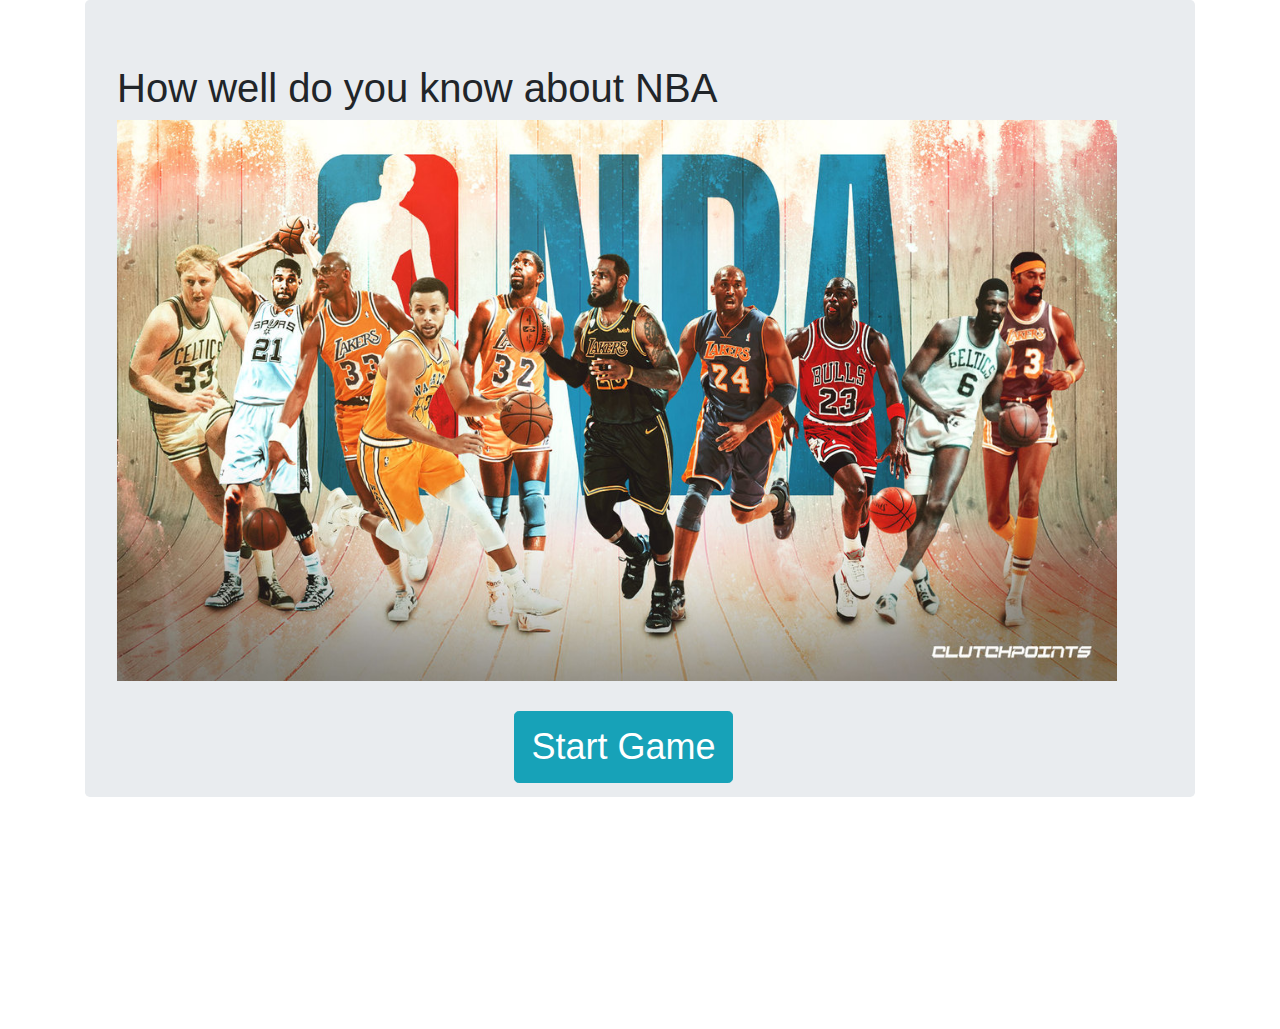
<file: final/index.html>
<!DOCTYPE html>
<html lang="en">
  <head>
    <meta charset="UTF-8" />
    <meta name="viewport" content="width=device-width, initial-scale=1.0" />
    <meta http-equiv="X-UA-Compatible" content="ie=edge" />
    <title>How well do you know about NBA?</title>
    <link
      rel="stylesheet"
      href="https://stackpath.bootstrapcdn.com/bootstrap/4.3.1/css/bootstrap.min.css"
      integrity="sha384-ggOyR0iXCbMQv3Xipma34MD+dH/1fQ784/j6cY/iJTQUOhcWr7x9JvoRxT2MZw1T"
      crossorigin="anonymous"
    />
    <link rel="stylesheet" href="./assets/css/style.css" />
  </head>
  <body>
    <div class="container">
      <div class="jumbotron">
        <h1>How well do you know about NBA</h1>
        <picture><img src='./assets/images/NBA.jpg' style="width:1000px;"></picture>
        <button class="btn btn-info btn-lg" style="font-size: 2.25rem; position:relative; left:38%; margin-top:30px; margin-bottom: -50px;" id="start">Start Game</button>
      </div>
      
      <h3 id="time" ></h3>
      <div id="game" style="padding-bottom:200px; font-size: 1.5em;"></div>
      

    </div>


    <script
      src="https://code.jquery.com/jquery-3.4.1.min.js"
      integrity="sha256-CSXorXvZcTkaix6Yvo6HppcZGetbYMGWSFlBw8HfCJo="
      crossorigin="anonymous"
    ></script>
    <script src="./assets/js/questions.js"></script>
    <script src="./assets/js/app.js"></script>
  </body>
</html>
</file>
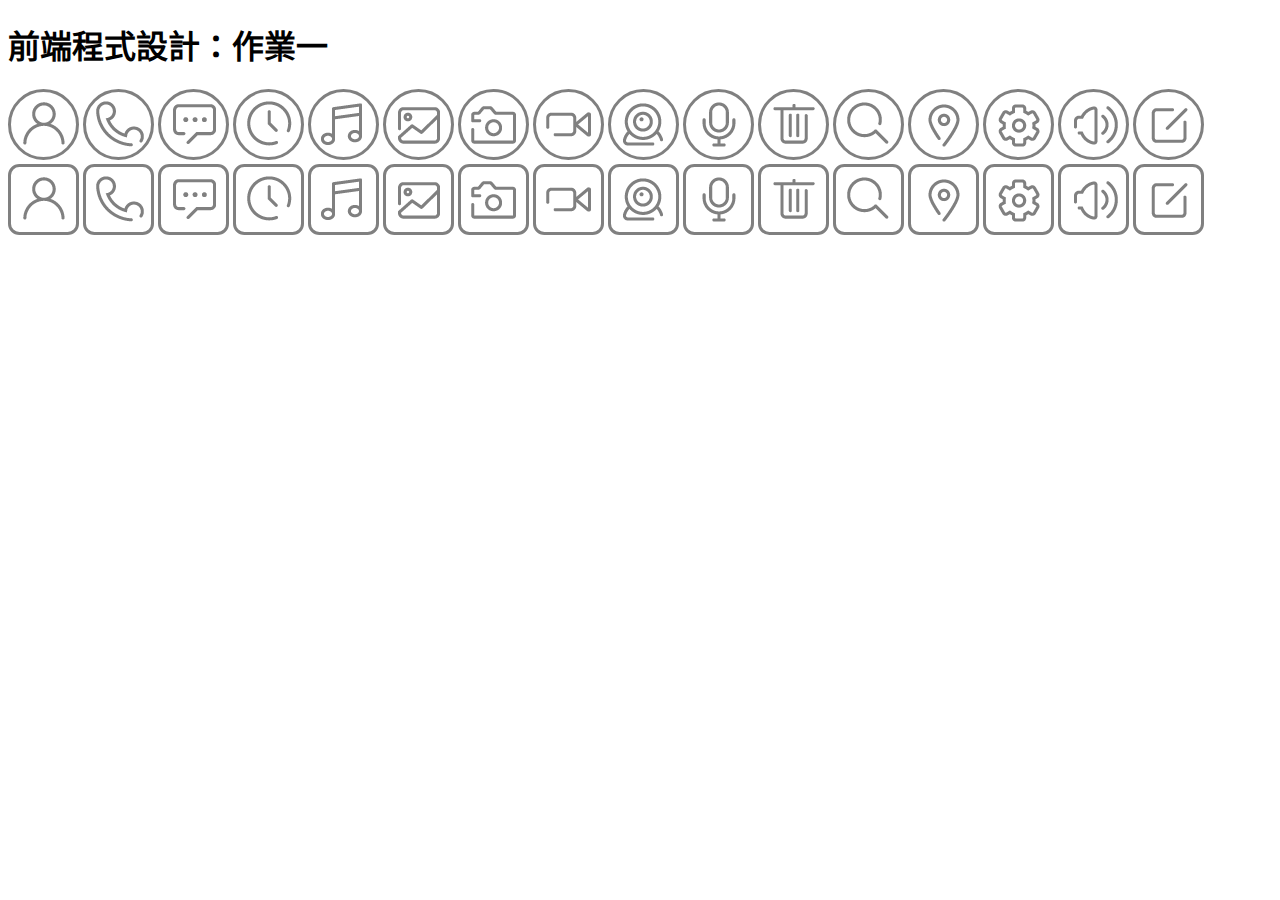
<file: 109-1Frontend/HW1/index.html>
<!DOCTYPE html>
<html lang="zh-TW">

<head>
    <meta charset="UTF-8">
    <meta name="viewport" content="width=device-width, initial-scale=1.0">
    <title>前端程式設計：作業一</title>
    <link rel="stylesheet" href="./css/icon.css">
</head>

<body>
    <h1>前端程式設計：作業一</h1>
    <div class="i i-person circle"></div>
    <div class="i i-phone circle"></div>
    <div class="i i-message circle"></div>
    <div class="i i-clock circle"></div>
    <div class="i i-music circle"></div>
    <div class="i i-photo circle"></div>
    <div class="i i-photocamera circle"></div>
    <div class="i i-videocamera circle"></div>
    <div class="i i-webcam circle"></div>
    <div class="i i-microphone circle"></div>
    <div class="i i-trashcan circle"></div>
    <div class="i i-find circle"></div>
    <div class="i i-location circle"></div>
    <div class="i i-setting circle"></div>
    <div class="i i-speaker circle"></div>
    <div class="i i-note circle"></div>
    <br>
    <div class="i i-person rounded-rectangle"></div>
    <div class="i i-phone rounded-rectangle"></div>
    <div class="i i-message rounded-rectangle"></div>
    <div class="i i-clock rounded-rectangle"></div>
    <div class="i i-music rounded-rectangle"></div>
    <div class="i i-photo rounded-rectangle"></div>
    <div class="i i-photocamera rounded-rectangle"></div>
    <div class="i i-videocamera rounded-rectangle"></div>
    <div class="i i-webcam rounded-rectangle"></div>
    <div class="i i-microphone rounded-rectangle"></div>
    <div class="i i-trashcan rounded-rectangle"></div>
    <div class="i i-find rounded-rectangle"></div>
    <div class="i i-location rounded-rectangle"></div>
    <div class="i i-setting rounded-rectangle"></div>
    <div class="i i-speaker rounded-rectangle"></div>
    <div class="i i-note rounded-rectangle"></div>
</body>

</html>
</file>
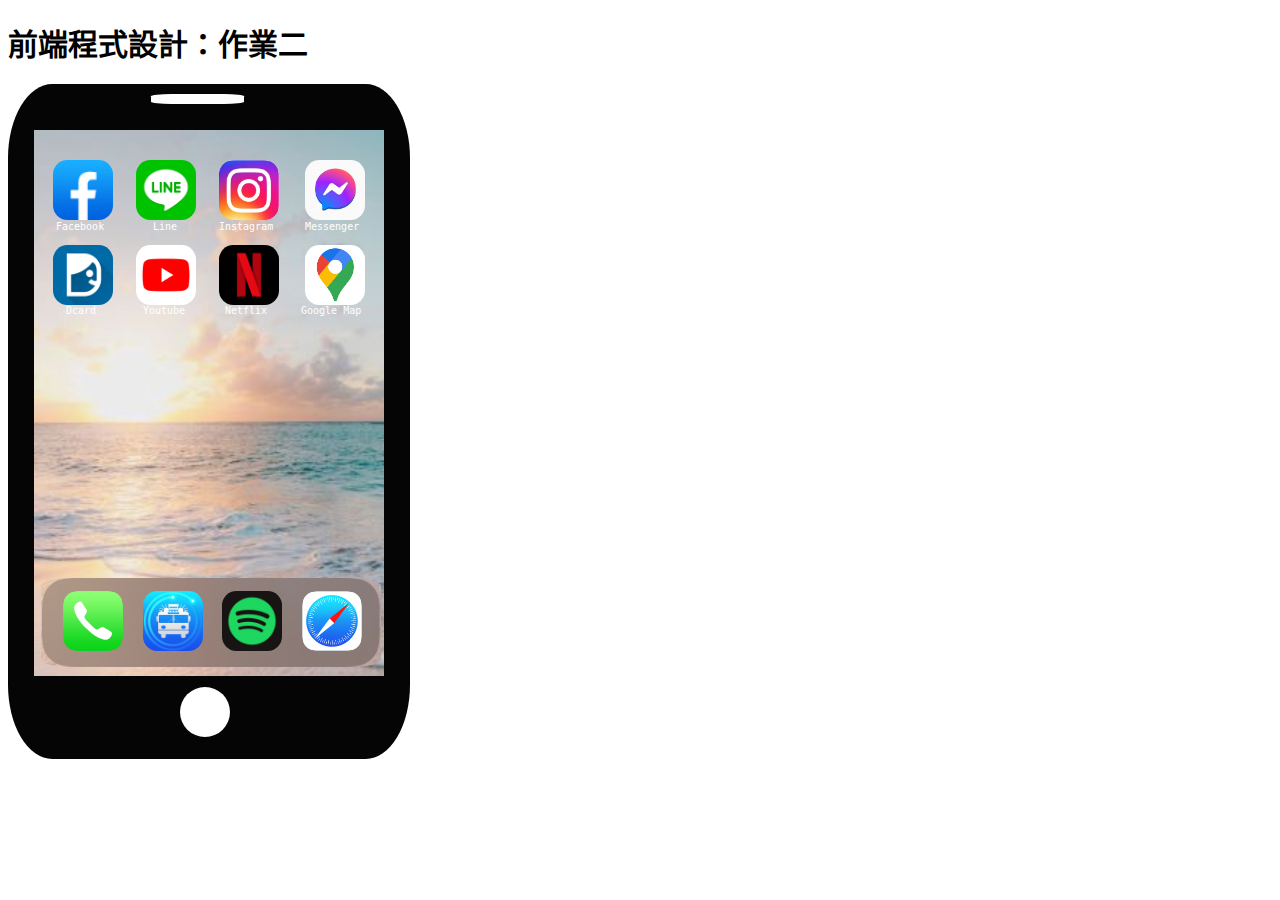
<file: 109-1Frontend/HW2/index.html>
<!DOCTYPE html>
<html lang="zh-TW">

<head>
    <meta charset="UTF-8">
    <meta name="viewport" content="width=device-width, initial-scale=1.0">
    <title>前端程式設計：作業二</title>
    <link rel="stylesheet" href="./css/phone.css">
</head>

<body>
    <h1 style="font-size: 30px;">前端程式設計：作業二</h1>
    <div class = "phone_frame">
        <div class = "phone_microphone"></div>
        <br>
        <div class = "wallpaper">
            <a href="https://www.facebook.com/" target = "_blank" ><div class = "app_row1 facebook"></div></a>
            <a href="https://line.me/zh-hant/" target = "_blank"><div class = "app_row1 line"></div></a>
            <a href="https://www.instagram.com/" target = "_blank"><div class = "app_row1 ig"></div></a>
            <a href="https://www.messenger.com/" target = "_blank"><div class = "app_row1 messenger"></div></a>
            <span style = "position: absolute; top:91px ; left:22px; font-family:monospace; color: white; font-size: 10px; display: inline-block;">Facebook</span>
            <span style = "position: absolute; top:91px ; left:119px; font-family:monospace; color: white; font-size: 10px; display: inline-block;">Line</span>
            <span style = "position: absolute; top:91px ; left:185px; font-family:monospace; color: white; font-size: 10px; display: inline-block;">Instagram</span>
            <span style = "position: absolute; top:91px ; left:271px; font-family:monospace; color: white; font-size: 10px; display: inline-block;">Messenger</span>
                
            <a href="https://www.dcard.tw/f" target = "_blank"><div class = "app_row2 dcard"></div></a>
            <a href="https://www.youtube.com/" target = "_blank"><div class = "app_row2 youtube"></div></a>
            <a href="https://www.netflix.com/tw-en/" target = "_blank"><div class = "app_row2 netflix"></div></a>
            <a href=https://www.google.com.tw/maps/?hl=zh-TW target = "_blank"><div class = "app_row2 googlemap"></div></a>
            <span style = "position: absolute; top:175px ; left:32px; font-family:monospace; color: white; font-size: 10px; display: inline-block;">Dcard</span>
            <span style = "position: absolute; top:175px ; left:109px; font-family:monospace; color: white; font-size: 10px; display: inline-block;">Youtube</span>
            <span style = "position: absolute; top:175px ; left:191px; font-family:monospace; color: white; font-size: 10px; display: inline-block;">Netflix</span>
            <span style = "position: absolute; top:175px ; left:267px; font-family:monospace; color: white; font-size: 10px; display: inline-block;">Google Map</span>
            
            <br><br><br><br><br><br><br><br><br><br><br><br><br><br>

            <div class = "bottom_block">
                <div class = "app_row3 phone"></div>
                <a href="https://pda.5284.gov.taipei/MQS/businfo1.jsp" target = "_blank"><div class = "app_row3 bus"></div></a>
                <a href="https://www.spotify.com/tw/" target = "_blank"><div class = "app_row3 spotify"></div></a>
                <a href="https://www.apple.com/tw/safari/" target = "_blank"><div class = "app_row3 safari"></div></a>
            </div>
        </div>
        <br>
        <div class = "phone_botton"></div>

    </div>
</body>
</file>
<file: final/assets/css/style.css>
.choice {
    border: 1px solid rgb(139, 139, 139);
    background-color: rgb(255, 255, 255);
    padding: 10px;
    border-radius: 4px;
    cursor: pointer;
}
.choice:hover{
    background-color: rgb(186, 193, 199);
}
.result {
        background-color: rgb(190, 253, 255);
}

.question{
    background-color: rgb(166, 220, 245);
    padding: 10px;
    border-radius: 4px;
    margin-bottom: 10px;
}
</file>
<file: 109-1Frontend/HW1/css/icon.css>
.circle {
    width: 65px;
    height: 65px;
    border-radius: 50%;
    display: inline-block;
    border-style: solid;
    border-width: 3px;
    border-color: #808080;
}

.i {
    background-image: url(../img/icon-list.png);
}

.rounded-rectangle {
    width: 65px;
    height: 65px;
    border-radius: 16%;
    display: inline-block;
    border-style: solid;
    border-width: 3px;
    border-color: #808080;
}


.i-person {
    /*background-size: cover;*/
    background-position-x: 462px;
    background-position-y: 460px;
}

.i-phone {
    /*background-size: cover;*/
    background-position-x: 344px;
    background-position-y: 460px;
}

.i-message {
    /*background-size: cover;*/
    background-position-x: 225px;
    background-position-y: 460px;
}

.i-clock {
    /*background-size: cover;*/
    background-position-x: 106px;
    background-position-y: 460px;
}

.i-music {
    /*background-size: cover;*/
    background-position-x: 460px;
    background-position-y: 342px;
}

.i-photo {
    /*background-size: cover;*/
    background-position-x: 344px;
    background-position-y: 342px;
}

.i-photocamera {
    /*background-size: cover;*/
    background-position-x: 224px;
    background-position-y: 342px;
}

.i-videocamera {
    /*background-size: cover;*/
    background-position-x: 105px;
    background-position-y: 342px;
}

.i-webcam {
    /*background-size: cover;*/
    background-position-x: 461px;
    background-position-y: 222px;
}

.i-microphone {
    /*background-size: cover;*/
    background-position-x: 343px;
    background-position-y: 222px;
}

.i-trashcan {
    /*background-size: cover;*/
    background-position-x: 224px;
    background-position-y: 222px;
}

.i-find {
    /*background-size: cover;*/
    background-position-x: 105px;
    background-position-y: 222px;
}

.i-location {
    /*background-size: cover;*/
    background-position-x: 463px;
    background-position-y: 104px;
}

.i-setting {
    /*background-size: cover;*/
    background-position-x: 344px;
    background-position-y: 104px;
}

.i-speaker {
    /*background-size: cover;*/
    background-position-x: 224px;
    background-position-y: 104px;
}

.i-note {
    /*background-size: cover;*/
    background-position-x: 105px;
    background-position-y: 104px;
}
</file>
<file: 109-1Frontend/HW2/css/phone.css>
.phone_frame {
    /* position: absolute; */
    width: 402px;
    height: 675px;
    border-radius: 11%;
    display: inline-block;
    background-color: #050505;
}

.phone_microphone {
    left: 2px;
    top: 77px;
    position: absolute;
    width: 93px;
    height: 10px;
    border-radius: 22%;
    display: inline-block;
    margin-left: 149px;
    margin-top: 17px;
    background-color: rgb(255, 255, 255);
}

.phone_botton {
    top: 671px;
    left: 9px;
    position: absolute;
    width: 50px;
    height: 50px;
    border-radius: 50%;
    display: inline-block;
    margin-left: 171px;
    margin-top: 16px;
    background-color: rgb(255, 255, 255);
}


.wallpaper {
    position: absolute;
    left: 9px;
    top: 115px;
    /* max-width: 248.4px; */
    background-size: 364px;
    width: 350px;
    height: 546px;
    border-radius: 0%;
    display: inline-block;
    margin-left: 25px;
    margin-top: 15px;
    background-image: url(../img/wallpaper.jpg);
}

.app_row1 {
    /* left: 37px; */
    /* top: 161px; */
    /* position: absolute; */
    display: inline-block;
    /* max-width: 45px; */
    background-size: 60px;
    width: 60px;
    height: 60px;
    border-radius: 24%;
    margin-top: 30px;
    /* margin-bottom: 50px; */
    margin-left: 19px;
}
.app_row2 {
    position: absolute;
    display: inline-block;
    /* max-width: 45px; */
    background-size: 60px;
    width: 60px;
    height: 60px;
    border-radius: 24%;
    margin-top: 8px;
    /* margin-bottom: 50px; */
    margin-left: 19px;
}
.app_row3 {
    position: absolute;
    display: inline-block;
    /* max-width: 45px; */
    background-size: 68px;
    width: 68px;
    height: 68px;
    border-radius: 24%;
    margin-top: 13px;
    /* margin-bottom: 50px; */
    margin-left: 16px;
}
.bottom_block {
    top: 448px;
    left: 3px;
    position: absolute;
    background-image: url(../img/bottom_block.jpg);
    background-size: 340px;
    width: 340px;
    height: 89px;
    border-radius: 9%;
    margin-top: 0px;
    margin-left: 4px;
}
.facebook {
    left: 0px;
    top: 0px;
    position: absolute;
    background-image: url(../img/facebook.png);
}

.line {
    left: 83px;
    top: 0px;
    position: absolute;
    background-image: url(../img/line.png);
}

.ig {
    left: 166px;
    top: 0;
    position: absolute;
    background-image: url(../img/ig.jpg);
}

.messenger {
    left: 252px;
    top: 0px;
    position: absolute;
    background-image: url(../img/messenger.png);
}

.dcard {
    background-image: url(../img/dcard.png);
    left: 0px;
    top: 107px;
    position: absolute;
}

.youtube {
    background-image: url(../img/youtube.png);
    left: 83px;
    top: 107px;
    position: absolute;
}

.netflix {
    left: 166px;
    top: 107px;
    position: absolute;
    background-image: url(../img/netflix.png);
}

.googlemap {
    left: 252px;
    top: 107px;
    position: absolute;
    background-image: url(../img/googlemap.png);
}

.phone {
    left: 2px;
    top: -4px;
    position: absolute;
    background-image: url(../img/phone.png);
}

.bus {
    background-size: 60px;
    width: 60px;
    height: 60px;
    left: 86px;
    top: 0px;
    position: absolute;
    background-image: url(../img/bus.png);
}

.spotify {
    left: 165px;
    top: 0px;
    background-size: 60px;
    width: 60px;
    height: 60px;
    position: absolute;
    background-image: url(../img/spotify.jpg);
}

.safari {
    left: 241px;
    top: -4px;
    position: absolute;
    background-image: url(../img/safari.png);
}
</file>
